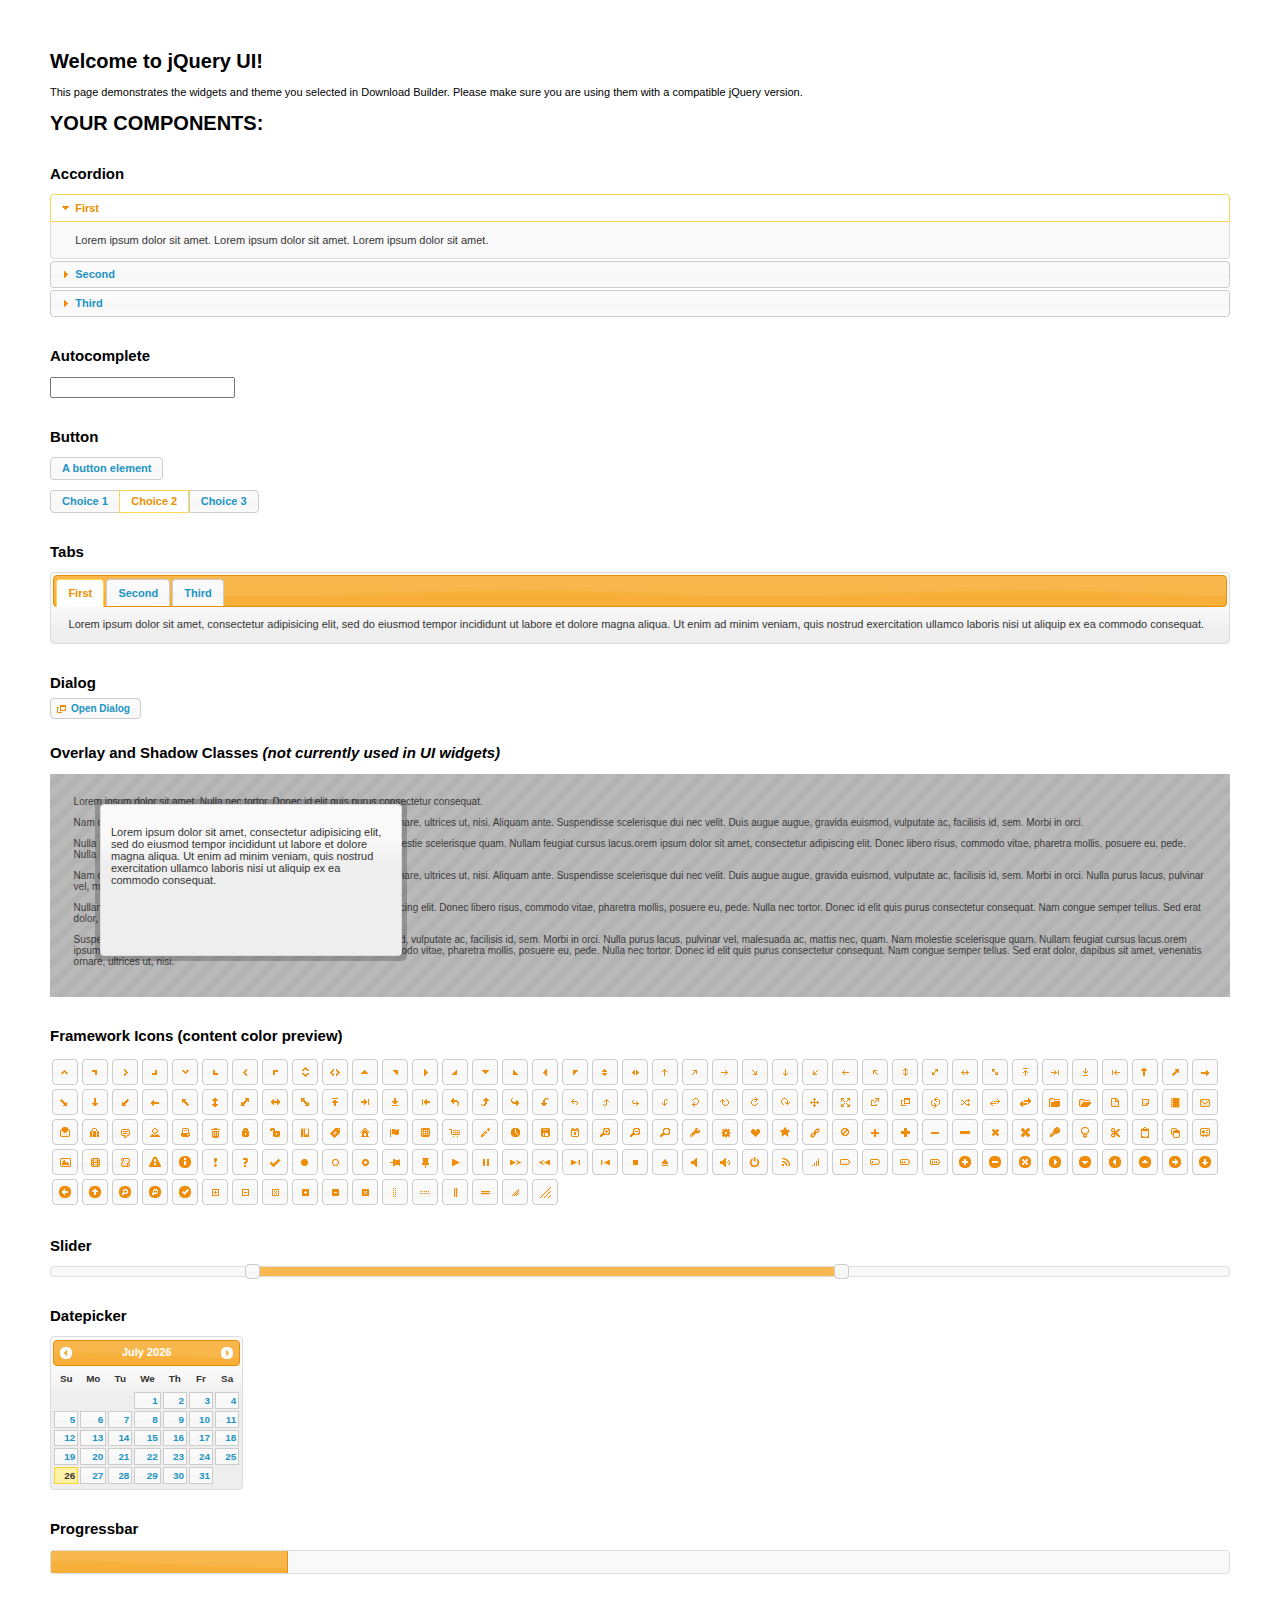
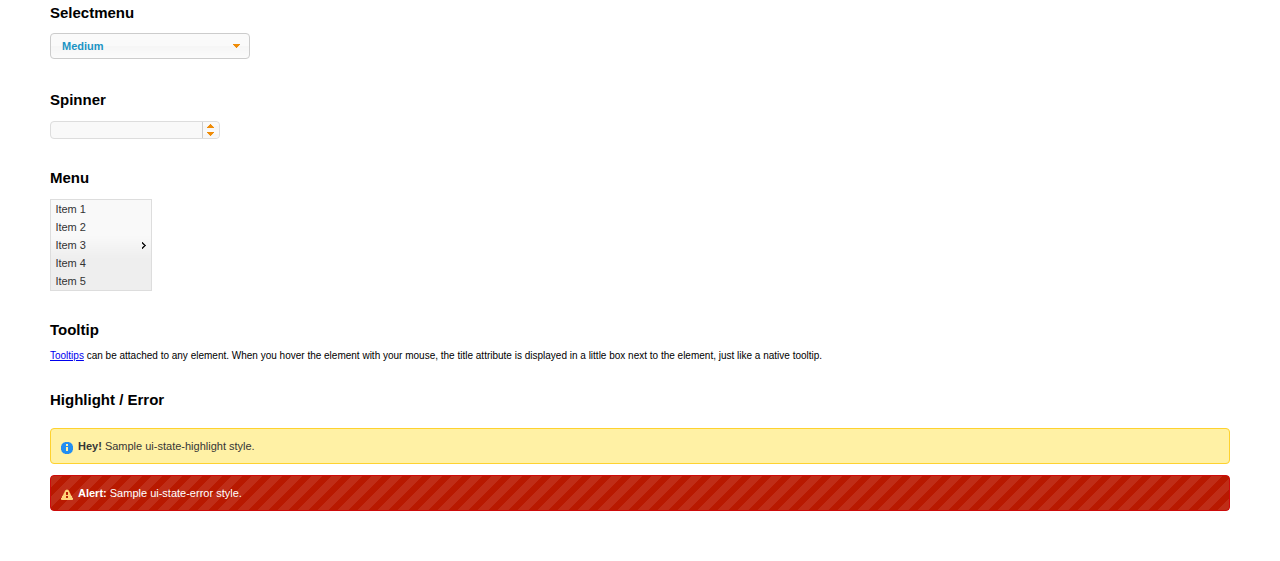
<file: PLUGINS/JQUERY/JQUERY_UI/index.html>
<!doctype html>
<html lang="us">
<head>
	<meta charset="utf-8">
	<title>jQuery UI Example Page</title>
	<link href="jquery-ui.css" rel="stylesheet">
	<style>
	body{
		font: 62.5% "Trebuchet MS", sans-serif;
		margin: 50px;
	}
	.demoHeaders {
		margin-top: 2em;
	}
	#dialog-link {
		padding: .4em 1em .4em 20px;
		text-decoration: none;
		position: relative;
	}
	#dialog-link span.ui-icon {
		margin: 0 5px 0 0;
		position: absolute;
		left: .2em;
		top: 50%;
		margin-top: -8px;
	}
	#icons {
		margin: 0;
		padding: 0;
	}
	#icons li {
		margin: 2px;
		position: relative;
		padding: 4px 0;
		cursor: pointer;
		float: left;
		list-style: none;
	}
	#icons span.ui-icon {
		float: left;
		margin: 0 4px;
	}
	.fakewindowcontain .ui-widget-overlay {
		position: absolute;
	}
	select {
		width: 200px;
	}
	</style>
</head>
<body>

<h1>Welcome to jQuery UI!</h1>

<div class="ui-widget">
	<p>This page demonstrates the widgets and theme you selected in Download Builder. Please make sure you are using them with a compatible jQuery version.</p>
</div>

<h1>YOUR COMPONENTS:</h1>


<!-- Accordion -->
<h2 class="demoHeaders">Accordion</h2>
<div id="accordion">
	<h3>First</h3>
	<div>Lorem ipsum dolor sit amet. Lorem ipsum dolor sit amet. Lorem ipsum dolor sit amet.</div>
	<h3>Second</h3>
	<div>Phasellus mattis tincidunt nibh.</div>
	<h3>Third</h3>
	<div>Nam dui erat, auctor a, dignissim quis.</div>
</div>



<!-- Autocomplete -->
<h2 class="demoHeaders">Autocomplete</h2>
<div>
	<input id="autocomplete" title="type &quot;a&quot;">
</div>



<!-- Button -->
<h2 class="demoHeaders">Button</h2>
<button id="button">A button element</button>
<form style="margin-top: 1em;">
	<div id="radioset">
		<input type="radio" id="radio1" name="radio"><label for="radio1">Choice 1</label>
		<input type="radio" id="radio2" name="radio" checked="checked"><label for="radio2">Choice 2</label>
		<input type="radio" id="radio3" name="radio"><label for="radio3">Choice 3</label>
	</div>
</form>



<!-- Tabs -->
<h2 class="demoHeaders">Tabs</h2>
<div id="tabs">
	<ul>
		<li><a href="#tabs-1">First</a></li>
		<li><a href="#tabs-2">Second</a></li>
		<li><a href="#tabs-3">Third</a></li>
	</ul>
	<div id="tabs-1">Lorem ipsum dolor sit amet, consectetur adipisicing elit, sed do eiusmod tempor incididunt ut labore et dolore magna aliqua. Ut enim ad minim veniam, quis nostrud exercitation ullamco laboris nisi ut aliquip ex ea commodo consequat.</div>
	<div id="tabs-2">Phasellus mattis tincidunt nibh. Cras orci urna, blandit id, pretium vel, aliquet ornare, felis. Maecenas scelerisque sem non nisl. Fusce sed lorem in enim dictum bibendum.</div>
	<div id="tabs-3">Nam dui erat, auctor a, dignissim quis, sollicitudin eu, felis. Pellentesque nisi urna, interdum eget, sagittis et, consequat vestibulum, lacus. Mauris porttitor ullamcorper augue.</div>
</div>



<!-- Dialog NOTE: Dialog is not generated by UI in this demo so it can be visually styled in themeroller-->
<h2 class="demoHeaders">Dialog</h2>
<p><a href="#" id="dialog-link" class="ui-state-default ui-corner-all"><span class="ui-icon ui-icon-newwin"></span>Open Dialog</a></p>

<h2 class="demoHeaders">Overlay and Shadow Classes <em>(not currently used in UI widgets)</em></h2>
<div style="position: relative; width: 96%; height: 200px; padding:1% 2%; overflow:hidden;" class="fakewindowcontain">
	<p>Lorem ipsum dolor sit amet,  Nulla nec tortor. Donec id elit quis purus consectetur consequat. </p><p>Nam congue semper tellus. Sed erat dolor, dapibus sit amet, venenatis ornare, ultrices ut, nisi. Aliquam ante. Suspendisse scelerisque dui nec velit. Duis augue augue, gravida euismod, vulputate ac, facilisis id, sem. Morbi in orci. </p><p>Nulla purus lacus, pulvinar vel, malesuada ac, mattis nec, quam. Nam molestie scelerisque quam. Nullam feugiat cursus lacus.orem ipsum dolor sit amet, consectetur adipiscing elit. Donec libero risus, commodo vitae, pharetra mollis, posuere eu, pede. Nulla nec tortor. Donec id elit quis purus consectetur consequat. </p><p>Nam congue semper tellus. Sed erat dolor, dapibus sit amet, venenatis ornare, ultrices ut, nisi. Aliquam ante. Suspendisse scelerisque dui nec velit. Duis augue augue, gravida euismod, vulputate ac, facilisis id, sem. Morbi in orci. Nulla purus lacus, pulvinar vel, malesuada ac, mattis nec, quam. Nam molestie scelerisque quam. </p><p>Nullam feugiat cursus lacus.orem ipsum dolor sit amet, consectetur adipiscing elit. Donec libero risus, commodo vitae, pharetra mollis, posuere eu, pede. Nulla nec tortor. Donec id elit quis purus consectetur consequat. Nam congue semper tellus. Sed erat dolor, dapibus sit amet, venenatis ornare, ultrices ut, nisi. Aliquam ante. </p><p>Suspendisse scelerisque dui nec velit. Duis augue augue, gravida euismod, vulputate ac, facilisis id, sem. Morbi in orci. Nulla purus lacus, pulvinar vel, malesuada ac, mattis nec, quam. Nam molestie scelerisque quam. Nullam feugiat cursus lacus.orem ipsum dolor sit amet, consectetur adipiscing elit. Donec libero risus, commodo vitae, pharetra mollis, posuere eu, pede. Nulla nec tortor. Donec id elit quis purus consectetur consequat. Nam congue semper tellus. Sed erat dolor, dapibus sit amet, venenatis ornare, ultrices ut, nisi. </p>

	<!-- ui-dialog -->
	<div class="ui-overlay"><div class="ui-widget-overlay"></div><div class="ui-widget-shadow ui-corner-all" style="width: 302px; height: 152px; position: absolute; left: 50px; top: 30px;"></div></div>
	<div style="position: absolute; width: 280px; height: 130px;left: 50px; top: 30px; padding: 10px;" class="ui-widget ui-widget-content ui-corner-all">
		<div class="ui-dialog-content ui-widget-content" style="background: none; border: 0;">
			<p>Lorem ipsum dolor sit amet, consectetur adipisicing elit, sed do eiusmod tempor incididunt ut labore et dolore magna aliqua. Ut enim ad minim veniam, quis nostrud exercitation ullamco laboris nisi ut aliquip ex ea commodo consequat.</p>
		</div>
	</div>

</div>

<!-- ui-dialog -->
<div id="dialog" title="Dialog Title">
	<p>Lorem ipsum dolor sit amet, consectetur adipisicing elit, sed do eiusmod tempor incididunt ut labore et dolore magna aliqua. Ut enim ad minim veniam, quis nostrud exercitation ullamco laboris nisi ut aliquip ex ea commodo consequat.</p>
</div>



<h2 class="demoHeaders">Framework Icons (content color preview)</h2>
<ul id="icons" class="ui-widget ui-helper-clearfix">
	<li class="ui-state-default ui-corner-all" title=".ui-icon-carat-1-n"><span class="ui-icon ui-icon-carat-1-n"></span></li>
	<li class="ui-state-default ui-corner-all" title=".ui-icon-carat-1-ne"><span class="ui-icon ui-icon-carat-1-ne"></span></li>
	<li class="ui-state-default ui-corner-all" title=".ui-icon-carat-1-e"><span class="ui-icon ui-icon-carat-1-e"></span></li>
	<li class="ui-state-default ui-corner-all" title=".ui-icon-carat-1-se"><span class="ui-icon ui-icon-carat-1-se"></span></li>
	<li class="ui-state-default ui-corner-all" title=".ui-icon-carat-1-s"><span class="ui-icon ui-icon-carat-1-s"></span></li>
	<li class="ui-state-default ui-corner-all" title=".ui-icon-carat-1-sw"><span class="ui-icon ui-icon-carat-1-sw"></span></li>
	<li class="ui-state-default ui-corner-all" title=".ui-icon-carat-1-w"><span class="ui-icon ui-icon-carat-1-w"></span></li>
	<li class="ui-state-default ui-corner-all" title=".ui-icon-carat-1-nw"><span class="ui-icon ui-icon-carat-1-nw"></span></li>
	<li class="ui-state-default ui-corner-all" title=".ui-icon-carat-2-n-s"><span class="ui-icon ui-icon-carat-2-n-s"></span></li>
	<li class="ui-state-default ui-corner-all" title=".ui-icon-carat-2-e-w"><span class="ui-icon ui-icon-carat-2-e-w"></span></li>
	<li class="ui-state-default ui-corner-all" title=".ui-icon-triangle-1-n"><span class="ui-icon ui-icon-triangle-1-n"></span></li>
	<li class="ui-state-default ui-corner-all" title=".ui-icon-triangle-1-ne"><span class="ui-icon ui-icon-triangle-1-ne"></span></li>
	<li class="ui-state-default ui-corner-all" title=".ui-icon-triangle-1-e"><span class="ui-icon ui-icon-triangle-1-e"></span></li>
	<li class="ui-state-default ui-corner-all" title=".ui-icon-triangle-1-se"><span class="ui-icon ui-icon-triangle-1-se"></span></li>
	<li class="ui-state-default ui-corner-all" title=".ui-icon-triangle-1-s"><span class="ui-icon ui-icon-triangle-1-s"></span></li>
	<li class="ui-state-default ui-corner-all" title=".ui-icon-triangle-1-sw"><span class="ui-icon ui-icon-triangle-1-sw"></span></li>
	<li class="ui-state-default ui-corner-all" title=".ui-icon-triangle-1-w"><span class="ui-icon ui-icon-triangle-1-w"></span></li>
	<li class="ui-state-default ui-corner-all" title=".ui-icon-triangle-1-nw"><span class="ui-icon ui-icon-triangle-1-nw"></span></li>
	<li class="ui-state-default ui-corner-all" title=".ui-icon-triangle-2-n-s"><span class="ui-icon ui-icon-triangle-2-n-s"></span></li>
	<li class="ui-state-default ui-corner-all" title=".ui-icon-triangle-2-e-w"><span class="ui-icon ui-icon-triangle-2-e-w"></span></li>
	<li class="ui-state-default ui-corner-all" title=".ui-icon-arrow-1-n"><span class="ui-icon ui-icon-arrow-1-n"></span></li>
	<li class="ui-state-default ui-corner-all" title=".ui-icon-arrow-1-ne"><span class="ui-icon ui-icon-arrow-1-ne"></span></li>
	<li class="ui-state-default ui-corner-all" title=".ui-icon-arrow-1-e"><span class="ui-icon ui-icon-arrow-1-e"></span></li>
	<li class="ui-state-default ui-corner-all" title=".ui-icon-arrow-1-se"><span class="ui-icon ui-icon-arrow-1-se"></span></li>
	<li class="ui-state-default ui-corner-all" title=".ui-icon-arrow-1-s"><span class="ui-icon ui-icon-arrow-1-s"></span></li>
	<li class="ui-state-default ui-corner-all" title=".ui-icon-arrow-1-sw"><span class="ui-icon ui-icon-arrow-1-sw"></span></li>
	<li class="ui-state-default ui-corner-all" title=".ui-icon-arrow-1-w"><span class="ui-icon ui-icon-arrow-1-w"></span></li>
	<li class="ui-state-default ui-corner-all" title=".ui-icon-arrow-1-nw"><span class="ui-icon ui-icon-arrow-1-nw"></span></li>
	<li class="ui-state-default ui-corner-all" title=".ui-icon-arrow-2-n-s"><span class="ui-icon ui-icon-arrow-2-n-s"></span></li>
	<li class="ui-state-default ui-corner-all" title=".ui-icon-arrow-2-ne-sw"><span class="ui-icon ui-icon-arrow-2-ne-sw"></span></li>
	<li class="ui-state-default ui-corner-all" title=".ui-icon-arrow-2-e-w"><span class="ui-icon ui-icon-arrow-2-e-w"></span></li>
	<li class="ui-state-default ui-corner-all" title=".ui-icon-arrow-2-se-nw"><span class="ui-icon ui-icon-arrow-2-se-nw"></span></li>
	<li class="ui-state-default ui-corner-all" title=".ui-icon-arrowstop-1-n"><span class="ui-icon ui-icon-arrowstop-1-n"></span></li>
	<li class="ui-state-default ui-corner-all" title=".ui-icon-arrowstop-1-e"><span class="ui-icon ui-icon-arrowstop-1-e"></span></li>
	<li class="ui-state-default ui-corner-all" title=".ui-icon-arrowstop-1-s"><span class="ui-icon ui-icon-arrowstop-1-s"></span></li>
	<li class="ui-state-default ui-corner-all" title=".ui-icon-arrowstop-1-w"><span class="ui-icon ui-icon-arrowstop-1-w"></span></li>
	<li class="ui-state-default ui-corner-all" title=".ui-icon-arrowthick-1-n"><span class="ui-icon ui-icon-arrowthick-1-n"></span></li>
	<li class="ui-state-default ui-corner-all" title=".ui-icon-arrowthick-1-ne"><span class="ui-icon ui-icon-arrowthick-1-ne"></span></li>
	<li class="ui-state-default ui-corner-all" title=".ui-icon-arrowthick-1-e"><span class="ui-icon ui-icon-arrowthick-1-e"></span></li>
	<li class="ui-state-default ui-corner-all" title=".ui-icon-arrowthick-1-se"><span class="ui-icon ui-icon-arrowthick-1-se"></span></li>
	<li class="ui-state-default ui-corner-all" title=".ui-icon-arrowthick-1-s"><span class="ui-icon ui-icon-arrowthick-1-s"></span></li>
	<li class="ui-state-default ui-corner-all" title=".ui-icon-arrowthick-1-sw"><span class="ui-icon ui-icon-arrowthick-1-sw"></span></li>
	<li class="ui-state-default ui-corner-all" title=".ui-icon-arrowthick-1-w"><span class="ui-icon ui-icon-arrowthick-1-w"></span></li>
	<li class="ui-state-default ui-corner-all" title=".ui-icon-arrowthick-1-nw"><span class="ui-icon ui-icon-arrowthick-1-nw"></span></li>
	<li class="ui-state-default ui-corner-all" title=".ui-icon-arrowthick-2-n-s"><span class="ui-icon ui-icon-arrowthick-2-n-s"></span></li>
	<li class="ui-state-default ui-corner-all" title=".ui-icon-arrowthick-2-ne-sw"><span class="ui-icon ui-icon-arrowthick-2-ne-sw"></span></li>
	<li class="ui-state-default ui-corner-all" title=".ui-icon-arrowthick-2-e-w"><span class="ui-icon ui-icon-arrowthick-2-e-w"></span></li>
	<li class="ui-state-default ui-corner-all" title=".ui-icon-arrowthick-2-se-nw"><span class="ui-icon ui-icon-arrowthick-2-se-nw"></span></li>
	<li class="ui-state-default ui-corner-all" title=".ui-icon-arrowthickstop-1-n"><span class="ui-icon ui-icon-arrowthickstop-1-n"></span></li>
	<li class="ui-state-default ui-corner-all" title=".ui-icon-arrowthickstop-1-e"><span class="ui-icon ui-icon-arrowthickstop-1-e"></span></li>
	<li class="ui-state-default ui-corner-all" title=".ui-icon-arrowthickstop-1-s"><span class="ui-icon ui-icon-arrowthickstop-1-s"></span></li>
	<li class="ui-state-default ui-corner-all" title=".ui-icon-arrowthickstop-1-w"><span class="ui-icon ui-icon-arrowthickstop-1-w"></span></li>
	<li class="ui-state-default ui-corner-all" title=".ui-icon-arrowreturnthick-1-w"><span class="ui-icon ui-icon-arrowreturnthick-1-w"></span></li>
	<li class="ui-state-default ui-corner-all" title=".ui-icon-arrowreturnthick-1-n"><span class="ui-icon ui-icon-arrowreturnthick-1-n"></span></li>
	<li class="ui-state-default ui-corner-all" title=".ui-icon-arrowreturnthick-1-e"><span class="ui-icon ui-icon-arrowreturnthick-1-e"></span></li>
	<li class="ui-state-default ui-corner-all" title=".ui-icon-arrowreturnthick-1-s"><span class="ui-icon ui-icon-arrowreturnthick-1-s"></span></li>
	<li class="ui-state-default ui-corner-all" title=".ui-icon-arrowreturn-1-w"><span class="ui-icon ui-icon-arrowreturn-1-w"></span></li>
	<li class="ui-state-default ui-corner-all" title=".ui-icon-arrowreturn-1-n"><span class="ui-icon ui-icon-arrowreturn-1-n"></span></li>
	<li class="ui-state-default ui-corner-all" title=".ui-icon-arrowreturn-1-e"><span class="ui-icon ui-icon-arrowreturn-1-e"></span></li>
	<li class="ui-state-default ui-corner-all" title=".ui-icon-arrowreturn-1-s"><span class="ui-icon ui-icon-arrowreturn-1-s"></span></li>
	<li class="ui-state-default ui-corner-all" title=".ui-icon-arrowrefresh-1-w"><span class="ui-icon ui-icon-arrowrefresh-1-w"></span></li>
	<li class="ui-state-default ui-corner-all" title=".ui-icon-arrowrefresh-1-n"><span class="ui-icon ui-icon-arrowrefresh-1-n"></span></li>
	<li class="ui-state-default ui-corner-all" title=".ui-icon-arrowrefresh-1-e"><span class="ui-icon ui-icon-arrowrefresh-1-e"></span></li>
	<li class="ui-state-default ui-corner-all" title=".ui-icon-arrowrefresh-1-s"><span class="ui-icon ui-icon-arrowrefresh-1-s"></span></li>
	<li class="ui-state-default ui-corner-all" title=".ui-icon-arrow-4"><span class="ui-icon ui-icon-arrow-4"></span></li>
	<li class="ui-state-default ui-corner-all" title=".ui-icon-arrow-4-diag"><span class="ui-icon ui-icon-arrow-4-diag"></span></li>
	<li class="ui-state-default ui-corner-all" title=".ui-icon-extlink"><span class="ui-icon ui-icon-extlink"></span></li>
	<li class="ui-state-default ui-corner-all" title=".ui-icon-newwin"><span class="ui-icon ui-icon-newwin"></span></li>
	<li class="ui-state-default ui-corner-all" title=".ui-icon-refresh"><span class="ui-icon ui-icon-refresh"></span></li>
	<li class="ui-state-default ui-corner-all" title=".ui-icon-shuffle"><span class="ui-icon ui-icon-shuffle"></span></li>
	<li class="ui-state-default ui-corner-all" title=".ui-icon-transfer-e-w"><span class="ui-icon ui-icon-transfer-e-w"></span></li>
	<li class="ui-state-default ui-corner-all" title=".ui-icon-transferthick-e-w"><span class="ui-icon ui-icon-transferthick-e-w"></span></li>
	<li class="ui-state-default ui-corner-all" title=".ui-icon-folder-collapsed"><span class="ui-icon ui-icon-folder-collapsed"></span></li>
	<li class="ui-state-default ui-corner-all" title=".ui-icon-folder-open"><span class="ui-icon ui-icon-folder-open"></span></li>
	<li class="ui-state-default ui-corner-all" title=".ui-icon-document"><span class="ui-icon ui-icon-document"></span></li>
	<li class="ui-state-default ui-corner-all" title=".ui-icon-document-b"><span class="ui-icon ui-icon-document-b"></span></li>
	<li class="ui-state-default ui-corner-all" title=".ui-icon-note"><span class="ui-icon ui-icon-note"></span></li>
	<li class="ui-state-default ui-corner-all" title=".ui-icon-mail-closed"><span class="ui-icon ui-icon-mail-closed"></span></li>
	<li class="ui-state-default ui-corner-all" title=".ui-icon-mail-open"><span class="ui-icon ui-icon-mail-open"></span></li>
	<li class="ui-state-default ui-corner-all" title=".ui-icon-suitcase"><span class="ui-icon ui-icon-suitcase"></span></li>
	<li class="ui-state-default ui-corner-all" title=".ui-icon-comment"><span class="ui-icon ui-icon-comment"></span></li>
	<li class="ui-state-default ui-corner-all" title=".ui-icon-person"><span class="ui-icon ui-icon-person"></span></li>
	<li class="ui-state-default ui-corner-all" title=".ui-icon-print"><span class="ui-icon ui-icon-print"></span></li>
	<li class="ui-state-default ui-corner-all" title=".ui-icon-trash"><span class="ui-icon ui-icon-trash"></span></li>
	<li class="ui-state-default ui-corner-all" title=".ui-icon-locked"><span class="ui-icon ui-icon-locked"></span></li>
	<li class="ui-state-default ui-corner-all" title=".ui-icon-unlocked"><span class="ui-icon ui-icon-unlocked"></span></li>
	<li class="ui-state-default ui-corner-all" title=".ui-icon-bookmark"><span class="ui-icon ui-icon-bookmark"></span></li>
	<li class="ui-state-default ui-corner-all" title=".ui-icon-tag"><span class="ui-icon ui-icon-tag"></span></li>
	<li class="ui-state-default ui-corner-all" title=".ui-icon-home"><span class="ui-icon ui-icon-home"></span></li>
	<li class="ui-state-default ui-corner-all" title=".ui-icon-flag"><span class="ui-icon ui-icon-flag"></span></li>
	<li class="ui-state-default ui-corner-all" title=".ui-icon-calculator"><span class="ui-icon ui-icon-calculator"></span></li>
	<li class="ui-state-default ui-corner-all" title=".ui-icon-cart"><span class="ui-icon ui-icon-cart"></span></li>
	<li class="ui-state-default ui-corner-all" title=".ui-icon-pencil"><span class="ui-icon ui-icon-pencil"></span></li>
	<li class="ui-state-default ui-corner-all" title=".ui-icon-clock"><span class="ui-icon ui-icon-clock"></span></li>
	<li class="ui-state-default ui-corner-all" title=".ui-icon-disk"><span class="ui-icon ui-icon-disk"></span></li>
	<li class="ui-state-default ui-corner-all" title=".ui-icon-calendar"><span class="ui-icon ui-icon-calendar"></span></li>
	<li class="ui-state-default ui-corner-all" title=".ui-icon-zoomin"><span class="ui-icon ui-icon-zoomin"></span></li>
	<li class="ui-state-default ui-corner-all" title=".ui-icon-zoomout"><span class="ui-icon ui-icon-zoomout"></span></li>
	<li class="ui-state-default ui-corner-all" title=".ui-icon-search"><span class="ui-icon ui-icon-search"></span></li>
	<li class="ui-state-default ui-corner-all" title=".ui-icon-wrench"><span class="ui-icon ui-icon-wrench"></span></li>
	<li class="ui-state-default ui-corner-all" title=".ui-icon-gear"><span class="ui-icon ui-icon-gear"></span></li>
	<li class="ui-state-default ui-corner-all" title=".ui-icon-heart"><span class="ui-icon ui-icon-heart"></span></li>
	<li class="ui-state-default ui-corner-all" title=".ui-icon-star"><span class="ui-icon ui-icon-star"></span></li>
	<li class="ui-state-default ui-corner-all" title=".ui-icon-link"><span class="ui-icon ui-icon-link"></span></li>
	<li class="ui-state-default ui-corner-all" title=".ui-icon-cancel"><span class="ui-icon ui-icon-cancel"></span></li>
	<li class="ui-state-default ui-corner-all" title=".ui-icon-plus"><span class="ui-icon ui-icon-plus"></span></li>
	<li class="ui-state-default ui-corner-all" title=".ui-icon-plusthick"><span class="ui-icon ui-icon-plusthick"></span></li>
	<li class="ui-state-default ui-corner-all" title=".ui-icon-minus"><span class="ui-icon ui-icon-minus"></span></li>
	<li class="ui-state-default ui-corner-all" title=".ui-icon-minusthick"><span class="ui-icon ui-icon-minusthick"></span></li>
	<li class="ui-state-default ui-corner-all" title=".ui-icon-close"><span class="ui-icon ui-icon-close"></span></li>
	<li class="ui-state-default ui-corner-all" title=".ui-icon-closethick"><span class="ui-icon ui-icon-closethick"></span></li>
	<li class="ui-state-default ui-corner-all" title=".ui-icon-key"><span class="ui-icon ui-icon-key"></span></li>
	<li class="ui-state-default ui-corner-all" title=".ui-icon-lightbulb"><span class="ui-icon ui-icon-lightbulb"></span></li>
	<li class="ui-state-default ui-corner-all" title=".ui-icon-scissors"><span class="ui-icon ui-icon-scissors"></span></li>
	<li class="ui-state-default ui-corner-all" title=".ui-icon-clipboard"><span class="ui-icon ui-icon-clipboard"></span></li>
	<li class="ui-state-default ui-corner-all" title=".ui-icon-copy"><span class="ui-icon ui-icon-copy"></span></li>
	<li class="ui-state-default ui-corner-all" title=".ui-icon-contact"><span class="ui-icon ui-icon-contact"></span></li>
	<li class="ui-state-default ui-corner-all" title=".ui-icon-image"><span class="ui-icon ui-icon-image"></span></li>
	<li class="ui-state-default ui-corner-all" title=".ui-icon-video"><span class="ui-icon ui-icon-video"></span></li>
	<li class="ui-state-default ui-corner-all" title=".ui-icon-script"><span class="ui-icon ui-icon-script"></span></li>
	<li class="ui-state-default ui-corner-all" title=".ui-icon-alert"><span class="ui-icon ui-icon-alert"></span></li>
	<li class="ui-state-default ui-corner-all" title=".ui-icon-info"><span class="ui-icon ui-icon-info"></span></li>
	<li class="ui-state-default ui-corner-all" title=".ui-icon-notice"><span class="ui-icon ui-icon-notice"></span></li>
	<li class="ui-state-default ui-corner-all" title=".ui-icon-help"><span class="ui-icon ui-icon-help"></span></li>
	<li class="ui-state-default ui-corner-all" title=".ui-icon-check"><span class="ui-icon ui-icon-check"></span></li>
	<li class="ui-state-default ui-corner-all" title=".ui-icon-bullet"><span class="ui-icon ui-icon-bullet"></span></li>
	<li class="ui-state-default ui-corner-all" title=".ui-icon-radio-off"><span class="ui-icon ui-icon-radio-off"></span></li>
	<li class="ui-state-default ui-corner-all" title=".ui-icon-radio-on"><span class="ui-icon ui-icon-radio-on"></span></li>
	<li class="ui-state-default ui-corner-all" title=".ui-icon-pin-w"><span class="ui-icon ui-icon-pin-w"></span></li>
	<li class="ui-state-default ui-corner-all" title=".ui-icon-pin-s"><span class="ui-icon ui-icon-pin-s"></span></li>
	<li class="ui-state-default ui-corner-all" title=".ui-icon-play"><span class="ui-icon ui-icon-play"></span></li>
	<li class="ui-state-default ui-corner-all" title=".ui-icon-pause"><span class="ui-icon ui-icon-pause"></span></li>
	<li class="ui-state-default ui-corner-all" title=".ui-icon-seek-next"><span class="ui-icon ui-icon-seek-next"></span></li>
	<li class="ui-state-default ui-corner-all" title=".ui-icon-seek-prev"><span class="ui-icon ui-icon-seek-prev"></span></li>
	<li class="ui-state-default ui-corner-all" title=".ui-icon-seek-end"><span class="ui-icon ui-icon-seek-end"></span></li>
	<li class="ui-state-default ui-corner-all" title=".ui-icon-seek-first"><span class="ui-icon ui-icon-seek-first"></span></li>
	<li class="ui-state-default ui-corner-all" title=".ui-icon-stop"><span class="ui-icon ui-icon-stop"></span></li>
	<li class="ui-state-default ui-corner-all" title=".ui-icon-eject"><span class="ui-icon ui-icon-eject"></span></li>
	<li class="ui-state-default ui-corner-all" title=".ui-icon-volume-off"><span class="ui-icon ui-icon-volume-off"></span></li>
	<li class="ui-state-default ui-corner-all" title=".ui-icon-volume-on"><span class="ui-icon ui-icon-volume-on"></span></li>
	<li class="ui-state-default ui-corner-all" title=".ui-icon-power"><span class="ui-icon ui-icon-power"></span></li>
	<li class="ui-state-default ui-corner-all" title=".ui-icon-signal-diag"><span class="ui-icon ui-icon-signal-diag"></span></li>
	<li class="ui-state-default ui-corner-all" title=".ui-icon-signal"><span class="ui-icon ui-icon-signal"></span></li>
	<li class="ui-state-default ui-corner-all" title=".ui-icon-battery-0"><span class="ui-icon ui-icon-battery-0"></span></li>
	<li class="ui-state-default ui-corner-all" title=".ui-icon-battery-1"><span class="ui-icon ui-icon-battery-1"></span></li>
	<li class="ui-state-default ui-corner-all" title=".ui-icon-battery-2"><span class="ui-icon ui-icon-battery-2"></span></li>
	<li class="ui-state-default ui-corner-all" title=".ui-icon-battery-3"><span class="ui-icon ui-icon-battery-3"></span></li>
	<li class="ui-state-default ui-corner-all" title=".ui-icon-circle-plus"><span class="ui-icon ui-icon-circle-plus"></span></li>
	<li class="ui-state-default ui-corner-all" title=".ui-icon-circle-minus"><span class="ui-icon ui-icon-circle-minus"></span></li>
	<li class="ui-state-default ui-corner-all" title=".ui-icon-circle-close"><span class="ui-icon ui-icon-circle-close"></span></li>
	<li class="ui-state-default ui-corner-all" title=".ui-icon-circle-triangle-e"><span class="ui-icon ui-icon-circle-triangle-e"></span></li>
	<li class="ui-state-default ui-corner-all" title=".ui-icon-circle-triangle-s"><span class="ui-icon ui-icon-circle-triangle-s"></span></li>
	<li class="ui-state-default ui-corner-all" title=".ui-icon-circle-triangle-w"><span class="ui-icon ui-icon-circle-triangle-w"></span></li>
	<li class="ui-state-default ui-corner-all" title=".ui-icon-circle-triangle-n"><span class="ui-icon ui-icon-circle-triangle-n"></span></li>
	<li class="ui-state-default ui-corner-all" title=".ui-icon-circle-arrow-e"><span class="ui-icon ui-icon-circle-arrow-e"></span></li>
	<li class="ui-state-default ui-corner-all" title=".ui-icon-circle-arrow-s"><span class="ui-icon ui-icon-circle-arrow-s"></span></li>
	<li class="ui-state-default ui-corner-all" title=".ui-icon-circle-arrow-w"><span class="ui-icon ui-icon-circle-arrow-w"></span></li>
	<li class="ui-state-default ui-corner-all" title=".ui-icon-circle-arrow-n"><span class="ui-icon ui-icon-circle-arrow-n"></span></li>
	<li class="ui-state-default ui-corner-all" title=".ui-icon-circle-zoomin"><span class="ui-icon ui-icon-circle-zoomin"></span></li>
	<li class="ui-state-default ui-corner-all" title=".ui-icon-circle-zoomout"><span class="ui-icon ui-icon-circle-zoomout"></span></li>
	<li class="ui-state-default ui-corner-all" title=".ui-icon-circle-check"><span class="ui-icon ui-icon-circle-check"></span></li>
	<li class="ui-state-default ui-corner-all" title=".ui-icon-circlesmall-plus"><span class="ui-icon ui-icon-circlesmall-plus"></span></li>
	<li class="ui-state-default ui-corner-all" title=".ui-icon-circlesmall-minus"><span class="ui-icon ui-icon-circlesmall-minus"></span></li>
	<li class="ui-state-default ui-corner-all" title=".ui-icon-circlesmall-close"><span class="ui-icon ui-icon-circlesmall-close"></span></li>
	<li class="ui-state-default ui-corner-all" title=".ui-icon-squaresmall-plus"><span class="ui-icon ui-icon-squaresmall-plus"></span></li>
	<li class="ui-state-default ui-corner-all" title=".ui-icon-squaresmall-minus"><span class="ui-icon ui-icon-squaresmall-minus"></span></li>
	<li class="ui-state-default ui-corner-all" title=".ui-icon-squaresmall-close"><span class="ui-icon ui-icon-squaresmall-close"></span></li>
	<li class="ui-state-default ui-corner-all" title=".ui-icon-grip-dotted-vertical"><span class="ui-icon ui-icon-grip-dotted-vertical"></span></li>
	<li class="ui-state-default ui-corner-all" title=".ui-icon-grip-dotted-horizontal"><span class="ui-icon ui-icon-grip-dotted-horizontal"></span></li>
	<li class="ui-state-default ui-corner-all" title=".ui-icon-grip-solid-vertical"><span class="ui-icon ui-icon-grip-solid-vertical"></span></li>
	<li class="ui-state-default ui-corner-all" title=".ui-icon-grip-solid-horizontal"><span class="ui-icon ui-icon-grip-solid-horizontal"></span></li>
	<li class="ui-state-default ui-corner-all" title=".ui-icon-gripsmall-diagonal-se"><span class="ui-icon ui-icon-gripsmall-diagonal-se"></span></li>
	<li class="ui-state-default ui-corner-all" title=".ui-icon-grip-diagonal-se"><span class="ui-icon ui-icon-grip-diagonal-se"></span></li>
</ul>


<!-- Slider -->
<h2 class="demoHeaders">Slider</h2>
<div id="slider"></div>



<!-- Datepicker -->
<h2 class="demoHeaders">Datepicker</h2>
<div id="datepicker"></div>



<!-- Progressbar -->
<h2 class="demoHeaders">Progressbar</h2>
<div id="progressbar"></div>



<!-- Progressbar -->
<h2 class="demoHeaders">Selectmenu</h2>
<select id="selectmenu">
	<option>Slower</option>
	<option>Slow</option>
	<option selected="selected">Medium</option>
	<option>Fast</option>
	<option>Faster</option>
</select>



<!-- Spinner -->
<h2 class="demoHeaders">Spinner</h2>
<input id="spinner">



<!-- Menu -->
<h2 class="demoHeaders">Menu</h2>
<ul style="width:100px;" id="menu">
	<li>Item 1</li>
	<li>Item 2</li>
	<li>Item 3
		<ul>
			<li>Item 3-1</li>
			<li>Item 3-2</li>
			<li>Item 3-3</li>
			<li>Item 3-4</li>
			<li>Item 3-5</li>
		</ul>
	</li>
	<li>Item 4</li>
	<li>Item 5</li>
</ul>



<!-- Tooltip -->
<h2 class="demoHeaders">Tooltip</h2>
<p id="tooltip">
	<a href="#" title="That&apos;s what this widget is">Tooltips</a> can be attached to any element. When you hover
the element with your mouse, the title attribute is displayed in a little box next to the element, just like a native tooltip.
</p>


<!-- Highlight / Error -->
<h2 class="demoHeaders">Highlight / Error</h2>
<div class="ui-widget">
	<div class="ui-state-highlight ui-corner-all" style="margin-top: 20px; padding: 0 .7em;">
		<p><span class="ui-icon ui-icon-info" style="float: left; margin-right: .3em;"></span>
		<strong>Hey!</strong> Sample ui-state-highlight style.</p>
	</div>
</div>
<br>
<div class="ui-widget">
	<div class="ui-state-error ui-corner-all" style="padding: 0 .7em;">
		<p><span class="ui-icon ui-icon-alert" style="float: left; margin-right: .3em;"></span>
		<strong>Alert:</strong> Sample ui-state-error style.</p>
	</div>
</div>

<script src="external/jquery/jquery.js"></script>
<script src="jquery-ui.js"></script>
<script>

$( "#accordion" ).accordion();



var availableTags = [
	"ActionScript",
	"AppleScript",
	"Asp",
	"BASIC",
	"C",
	"C++",
	"Clojure",
	"COBOL",
	"ColdFusion",
	"Erlang",
	"Fortran",
	"Groovy",
	"Haskell",
	"Java",
	"JavaScript",
	"Lisp",
	"Perl",
	"PHP",
	"Python",
	"Ruby",
	"Scala",
	"Scheme"
];
$( "#autocomplete" ).autocomplete({
	source: availableTags
});



$( "#button" ).button();
$( "#radioset" ).buttonset();



$( "#tabs" ).tabs();



$( "#dialog" ).dialog({
	autoOpen: false,
	width: 400,
	buttons: [
		{
			text: "Ok",
			click: function() {
				$( this ).dialog( "close" );
			}
		},
		{
			text: "Cancel",
			click: function() {
				$( this ).dialog( "close" );
			}
		}
	]
});

// Link to open the dialog
$( "#dialog-link" ).click(function( event ) {
	$( "#dialog" ).dialog( "open" );
	event.preventDefault();
});



$( "#datepicker" ).datepicker({
	inline: true
});



$( "#slider" ).slider({
	range: true,
	values: [ 17, 67 ]
});



$( "#progressbar" ).progressbar({
	value: 20
});



$( "#spinner" ).spinner();



$( "#menu" ).menu();



$( "#tooltip" ).tooltip();



$( "#selectmenu" ).selectmenu();


// Hover states on the static widgets
$( "#dialog-link, #icons li" ).hover(
	function() {
		$( this ).addClass( "ui-state-hover" );
	},
	function() {
		$( this ).removeClass( "ui-state-hover" );
	}
);
</script>
</body>
</html>
</file>
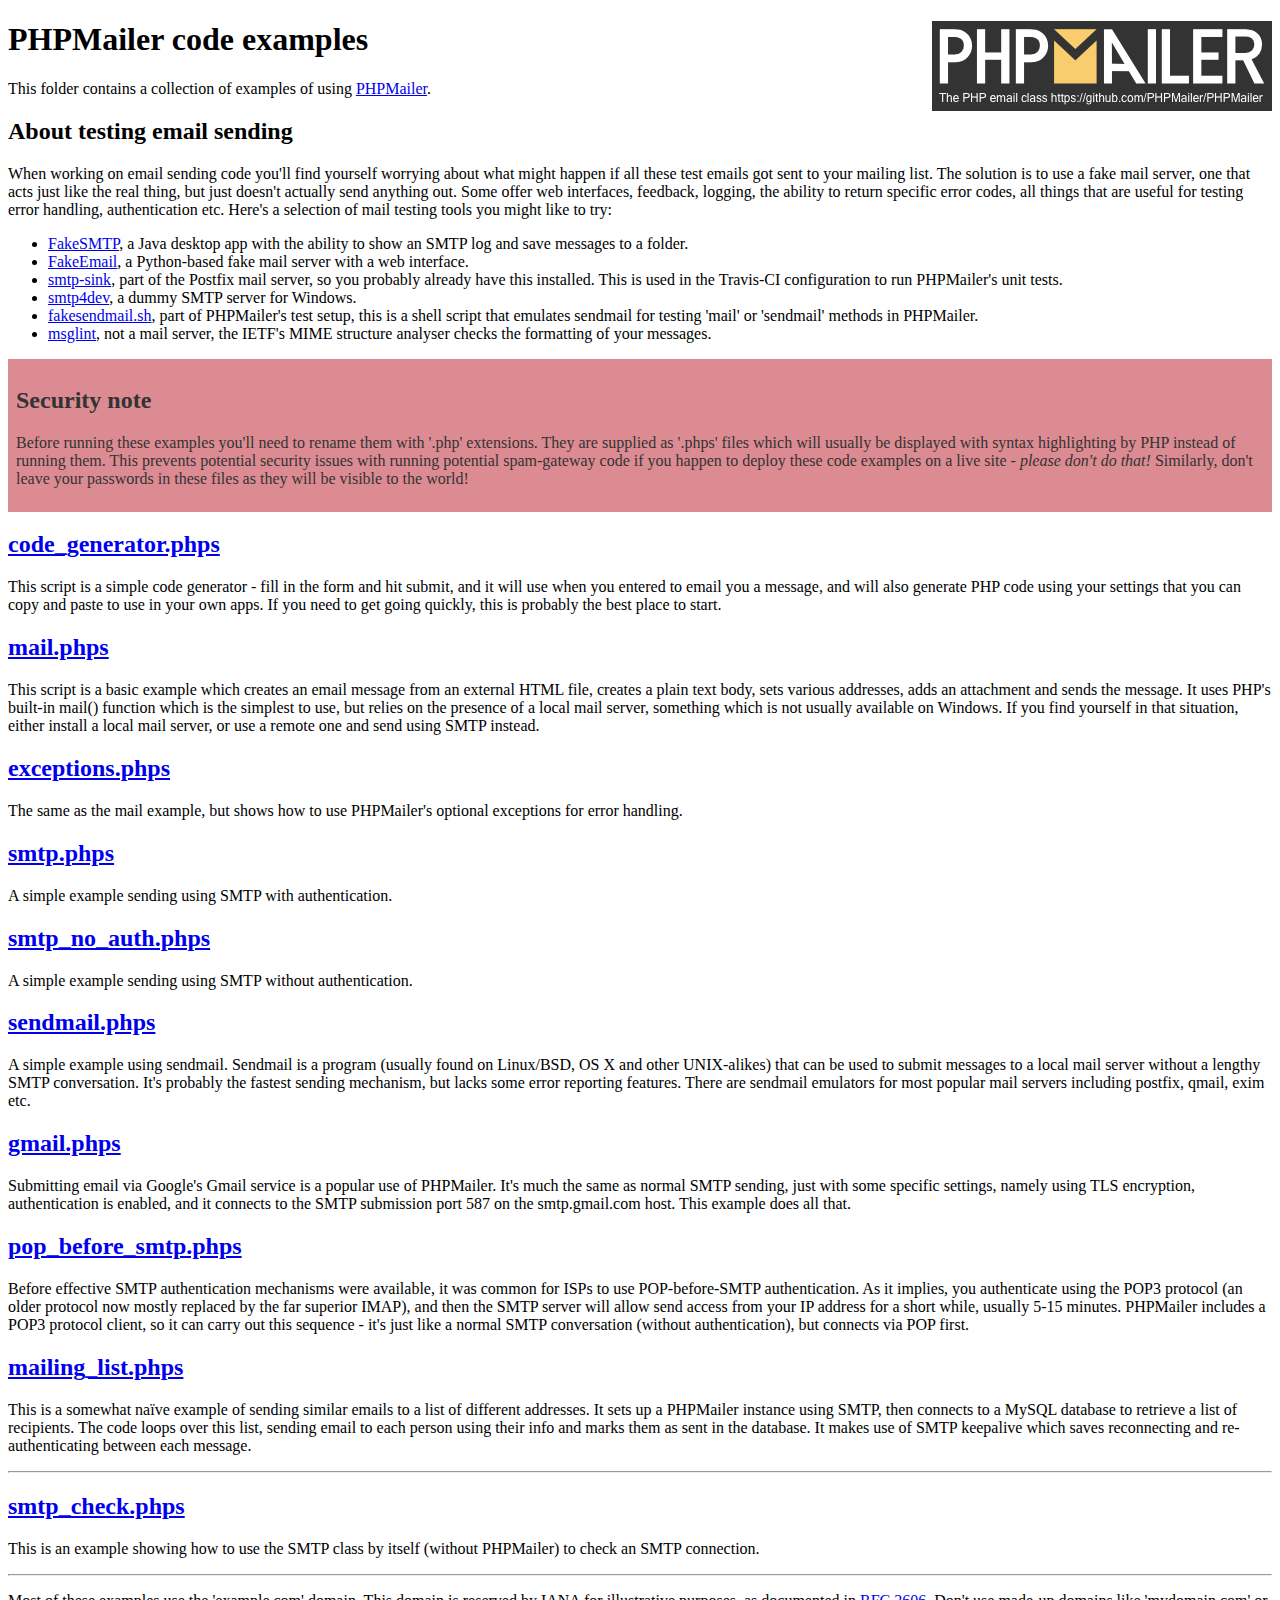
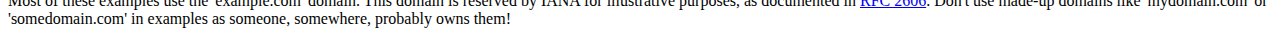
<file: PHP/PHP_MAILER/PHPMailer-master/examples/index.html>
<!DOCTYPE html>
<html>
<head>
	<meta charset="UTF-8">
	<title>PHPMailer Examples</title>
</head>
<body>
<h1>PHPMailer code examples<a href="https://github.com/PHPMailer/PHPMailer"><img src="images/phpmailer.png" style="float:right; border:0;" alt="PHPMailer logo"></a></h1>
<p>This folder contains a collection of examples of using <a href="https://github.com/PHPMailer/PHPMailer">PHPMailer</a>.</p>
<h2>About testing email sending</h2>
<p>When working on email sending code you'll find yourself worrying about what might happen if all these test emails got sent to your mailing list. The solution is to use a fake mail server, one that acts just like the real thing, but just doesn't actually send anything out. Some offer web interfaces, feedback, logging, the ability to return specific error codes, all things that are useful for testing error handling, authentication etc. Here's a selection of mail testing tools you might like to try:</p>
<ul>
  <li><a href="https://github.com/Nilhcem/FakeSMTP">FakeSMTP</a>, a Java desktop app with the ability to show an SMTP log and save messages to a folder. </li>
  <li><a href="https://github.com/isotoma/FakeEmail">FakeEmail</a>, a Python-based fake mail server with a web interface.</li>
  <li><a href="http://www.postfix.org/smtp-sink.1.html">smtp-sink</a>, part of the Postfix mail server, so you probably already have this installed. This is used in the Travis-CI configuration to run PHPMailer's unit tests.</li>
  <li><a href="http://smtp4dev.codeplex.com">smtp4dev</a>, a dummy SMTP server for Windows.</li>
  <li><a href="https://github.com/PHPMailer/PHPMailer/blob/master/test/fakesendmail.sh">fakesendmail.sh</a>, part of PHPMailer's test setup, this is a shell script that emulates sendmail for testing 'mail' or 'sendmail' methods in PHPMailer.</li>
  <li><a href="http://tools.ietf.org/tools/msglint/">msglint</a>, not a mail server, the IETF's MIME structure analyser checks the formatting of your messages.</li>
</ul>
<div style="padding: 8px; color: #333333; background-color: #dc8b92">
<h2>Security note</h2>
<p>Before running these examples you'll need to rename them with '.php' extensions. They are supplied as '.phps' files which will usually be displayed with syntax highlighting by PHP instead of running them. This prevents potential security issues with running potential spam-gateway code if you happen to deploy these code examples on a live site - <em>please don't do that!</em> Similarly, don't leave your passwords in these files as they will be visible to the world!</p>
</div>
<h2><a href="code_generator.phps">code_generator.phps</a></h2>
<p>This script is a simple code generator - fill in the form and hit submit, and it will use when you entered to email you a message, and will also generate PHP code using your settings that you can copy and paste to use in your own apps. If you need to get going quickly, this is probably the best place to start.</p>
<h2><a href="mail.phps">mail.phps</a></h2>
<p>This script is a basic example which creates an email message from an external HTML file, creates a plain text body, sets various addresses, adds an attachment and sends the message. It uses PHP's built-in mail() function which is the simplest to use, but relies on the presence of a local mail server, something which is not usually available on Windows. If you find yourself in that situation, either install a local mail server, or use a remote one and send using SMTP instead.</p>
<h2><a href="exceptions.phps">exceptions.phps</a></h2>
<p>The same as the mail example, but shows how to use PHPMailer's optional exceptions for error handling.</p>
<h2><a href="smtp.phps">smtp.phps</a></h2>
<p>A simple example sending using SMTP with authentication.</p>
<h2><a href="smtp_no_auth.phps">smtp_no_auth.phps</a></h2>
<p>A simple example sending using SMTP without authentication.</p>
<h2><a href="sendmail.phps">sendmail.phps</a></h2>
<p>A simple example using sendmail. Sendmail is a program (usually found on Linux/BSD, OS X and other UNIX-alikes) that can be used to submit messages to a local mail server without a lengthy SMTP conversation. It's probably the fastest sending mechanism, but lacks some error reporting features. There are sendmail emulators for most popular mail servers including postfix, qmail, exim etc.</p>
<h2><a href="gmail.phps">gmail.phps</a></h2>
<p>Submitting email via Google's Gmail service is a popular use of PHPMailer. It's much the same as normal SMTP sending, just with some specific settings, namely using TLS encryption, authentication is enabled, and it connects to the SMTP submission port 587 on the smtp.gmail.com host. This example does all that.</p>
<h2><a href="pop_before_smtp.phps">pop_before_smtp.phps</a></h2>
<p>Before effective SMTP authentication mechanisms were available, it was common for ISPs to use POP-before-SMTP authentication. As it implies, you authenticate using the POP3 protocol (an older protocol now mostly replaced by the far superior IMAP), and then the SMTP server will allow send access from your IP address for a short while, usually 5-15 minutes. PHPMailer includes a POP3 protocol client, so it can carry out this sequence - it's just like a normal SMTP conversation (without authentication), but connects via POP first.</p>
<h2><a href="mailing_list.phps">mailing_list.phps</a></h2>
<p>This is a somewhat naïve example of sending similar emails to a list of different addresses. It sets up a PHPMailer instance using SMTP, then connects to a MySQL database to retrieve a list of recipients. The code loops over this list, sending email to each person using their info and marks them as sent in the database. It makes use of SMTP keepalive which saves reconnecting and re-authenticating between each message.</p>
<hr>
<h2><a href="smtp_check.phps">smtp_check.phps</a></h2>
<p>This is an example showing how to use the SMTP class by itself (without PHPMailer) to check an SMTP connection.</p>
<hr>
<p>Most of these examples use the 'example.com' domain. This domain is reserved by IANA for illustrative purposes, as documented in <a href="http://tools.ietf.org/html/rfc2606">RFC 2606</a>. Don't use made-up domains like 'mydomain.com' or 'somedomain.com' in examples as someone, somewhere, probably owns them!</p>
</body>
</html>
</file>
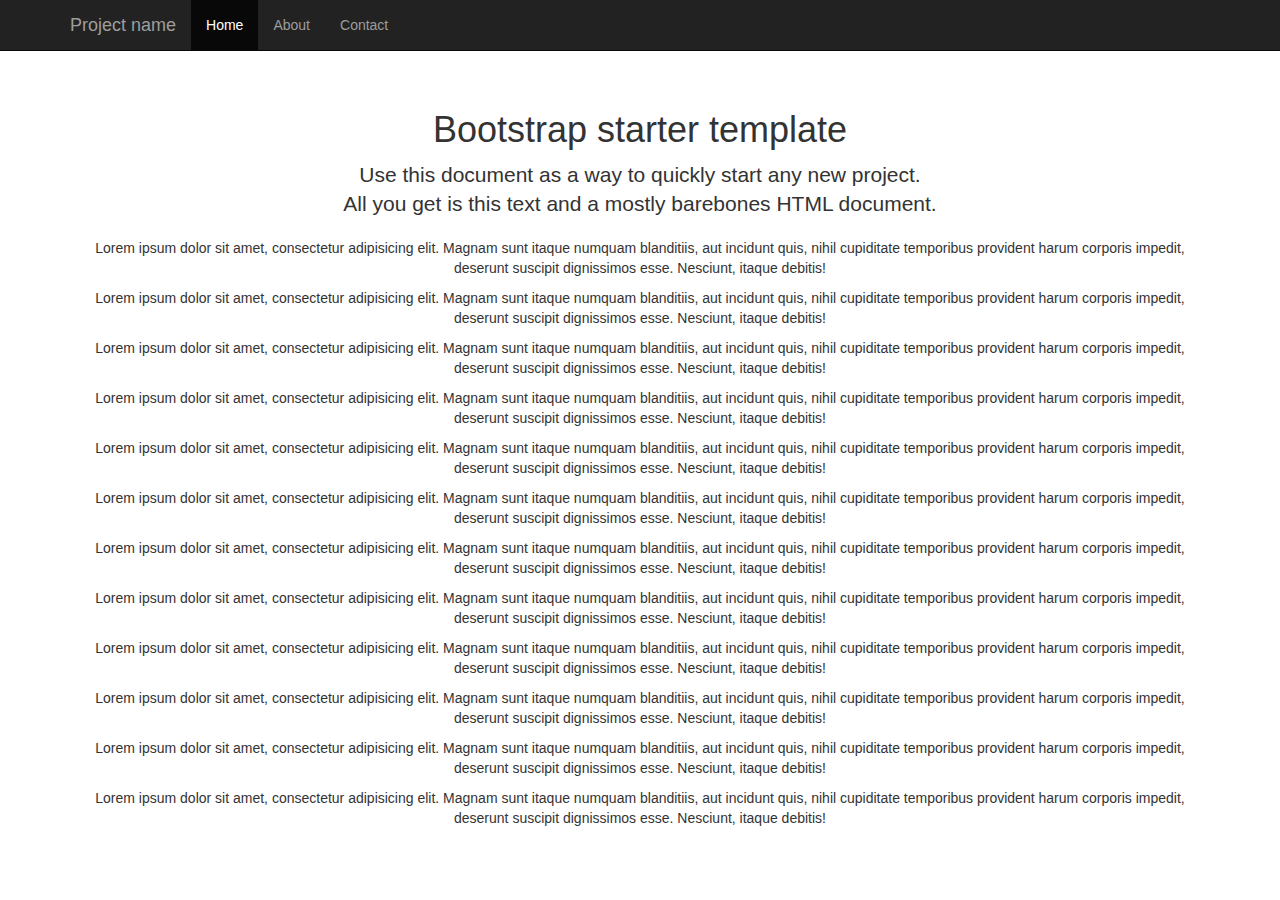
<file: BOOTSTRAP/THEMES/1.html>
<!DOCTYPE html>
<html lang="es_MX">
<head>
  <meta charset="utf-8">
  <meta name="description" content="">
  <meta name="author" content="Jorge Garcia">
  <meta name="viewport" content="width=device-width, initial-scale=1.0">
  <link rel="icon" href="">
  <title>Starter Template for Bootstrap 1</title>
  <link rel="stylesheet" href="../RESOURCE/BOOTSTRAP/css/bootstrap.min.css">
  <style>
    body{
      padding-top: 50px;
    }
    .starter-template{
      padding: 40px 15px;
      text-align: center;
    }
  </style>
    <!--[if lt IE 9]>
    <script src="https://oss.maxcdn.com/html5shiv/3.7.2/html5shiv.min.js"></script>
    <script src="https://oss.maxcdn.com/respond/1.4.2/respond.min.js"></script>
  <![endif]-->
</head>
  <body>
    <nav class="navbar navbar-inverse navbar-fixed-top">
      <div class="container">
        <div class="navbar-header">
          <button type="button" class="navbar-toggle collapsed" data-toggle="collapse" data-target="#navbar" aria-expanded="false" aria-controls="navbar">
            <span class="sr-only">Toggle navigation</span>
            <span class="icon-bar"></span>
            <span class="icon-bar"></span>
            <span class="icon-bar"></span>
          </button>
          <a class="navbar-brand" href="#">Project name</a>
        </div>
        <div id="navbar" class="collapse navbar-collapse">
          <ul class="nav navbar-nav">
            <li class="active"><a href="#">Home</a></li>
            <li><a href="#about">About</a></li>
            <li><a href="#contact">Contact</a></li>
          </ul>
        </div><!--/.nav-collapse -->
      </div>
    </nav>
    <div class="container">

      <div class="starter-template">
        <h1>Bootstrap starter template</h1>
        <p class="lead">Use this document as a way to quickly start any new project.<br> All you get is this text and a mostly barebones HTML document.</p>
        <p>Lorem ipsum dolor sit amet, consectetur adipisicing elit. Magnam sunt itaque numquam blanditiis, aut incidunt quis, nihil cupiditate temporibus provident harum corporis impedit, deserunt suscipit dignissimos esse. Nesciunt, itaque debitis!</p>
        <p>Lorem ipsum dolor sit amet, consectetur adipisicing elit. Magnam sunt itaque numquam blanditiis, aut incidunt quis, nihil cupiditate temporibus provident harum corporis impedit, deserunt suscipit dignissimos esse. Nesciunt, itaque debitis!</p>
        <p>Lorem ipsum dolor sit amet, consectetur adipisicing elit. Magnam sunt itaque numquam blanditiis, aut incidunt quis, nihil cupiditate temporibus provident harum corporis impedit, deserunt suscipit dignissimos esse. Nesciunt, itaque debitis!</p>
        <p>Lorem ipsum dolor sit amet, consectetur adipisicing elit. Magnam sunt itaque numquam blanditiis, aut incidunt quis, nihil cupiditate temporibus provident harum corporis impedit, deserunt suscipit dignissimos esse. Nesciunt, itaque debitis!</p>
        <p>Lorem ipsum dolor sit amet, consectetur adipisicing elit. Magnam sunt itaque numquam blanditiis, aut incidunt quis, nihil cupiditate temporibus provident harum corporis impedit, deserunt suscipit dignissimos esse. Nesciunt, itaque debitis!</p>
        <p>Lorem ipsum dolor sit amet, consectetur adipisicing elit. Magnam sunt itaque numquam blanditiis, aut incidunt quis, nihil cupiditate temporibus provident harum corporis impedit, deserunt suscipit dignissimos esse. Nesciunt, itaque debitis!</p>
        <p>Lorem ipsum dolor sit amet, consectetur adipisicing elit. Magnam sunt itaque numquam blanditiis, aut incidunt quis, nihil cupiditate temporibus provident harum corporis impedit, deserunt suscipit dignissimos esse. Nesciunt, itaque debitis!</p>
        <p>Lorem ipsum dolor sit amet, consectetur adipisicing elit. Magnam sunt itaque numquam blanditiis, aut incidunt quis, nihil cupiditate temporibus provident harum corporis impedit, deserunt suscipit dignissimos esse. Nesciunt, itaque debitis!</p>
        <p>Lorem ipsum dolor sit amet, consectetur adipisicing elit. Magnam sunt itaque numquam blanditiis, aut incidunt quis, nihil cupiditate temporibus provident harum corporis impedit, deserunt suscipit dignissimos esse. Nesciunt, itaque debitis!</p>
        <p>Lorem ipsum dolor sit amet, consectetur adipisicing elit. Magnam sunt itaque numquam blanditiis, aut incidunt quis, nihil cupiditate temporibus provident harum corporis impedit, deserunt suscipit dignissimos esse. Nesciunt, itaque debitis!</p>
        <p>Lorem ipsum dolor sit amet, consectetur adipisicing elit. Magnam sunt itaque numquam blanditiis, aut incidunt quis, nihil cupiditate temporibus provident harum corporis impedit, deserunt suscipit dignissimos esse. Nesciunt, itaque debitis!</p>
        <p>Lorem ipsum dolor sit amet, consectetur adipisicing elit. Magnam sunt itaque numquam blanditiis, aut incidunt quis, nihil cupiditate temporibus provident harum corporis impedit, deserunt suscipit dignissimos esse. Nesciunt, itaque debitis!</p>
      </div>

    </div>
  <script src="../RESOURCE/JQUERY/jquery-2.2.1.min.js"></script>
  <script src="../RESOURCE/BOOTSTRAP/js/bootstrap.min.js"></script>
  </body>
</html>
</file>
